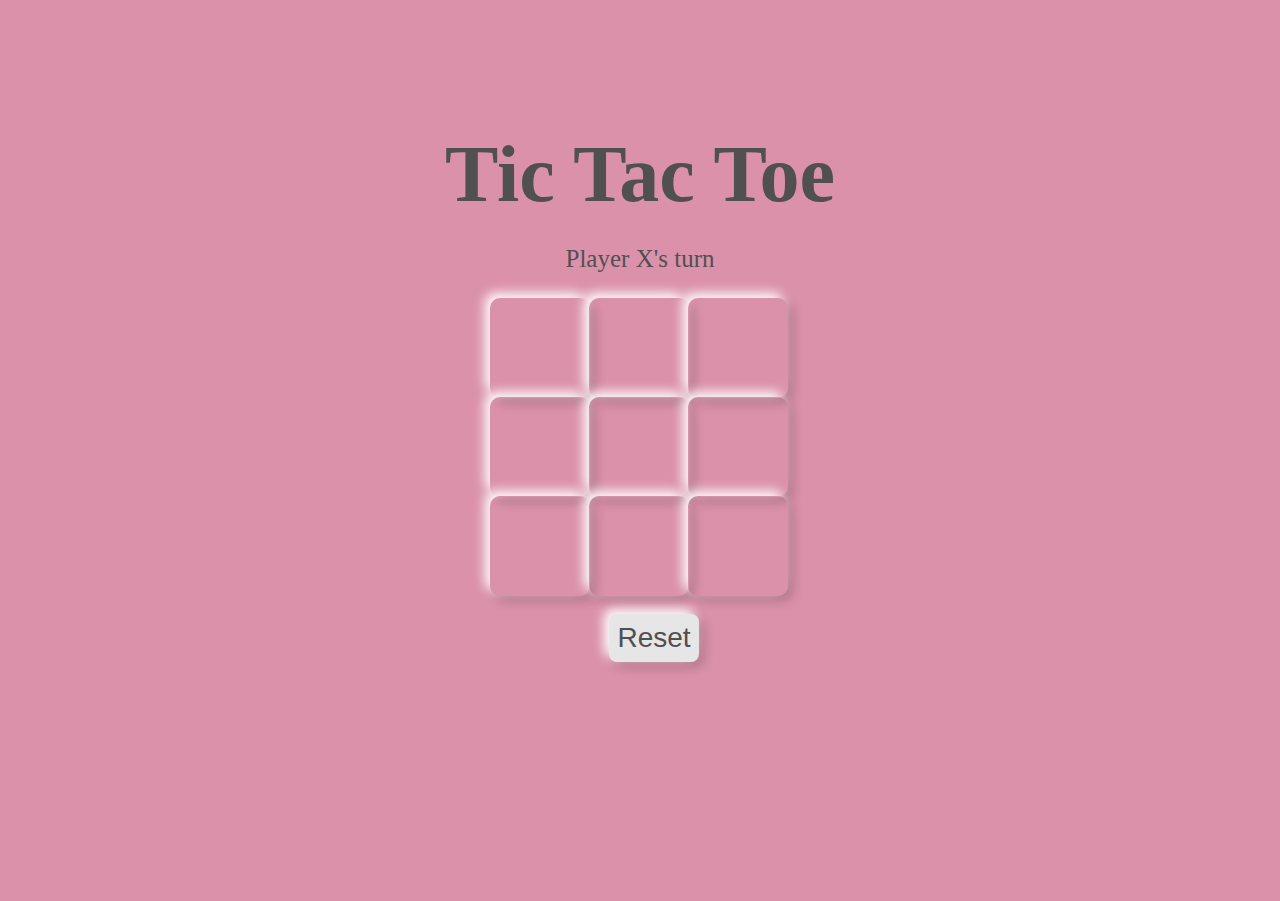
<file: index.html>
<html lang="en">

<head>
  <meta charset="UTF-8">
  <meta http-equiv="X-UA-Compatible" content="IE=edge">
  <meta name="viewport" content="width=device-width, initial-scale=1.0">
  <link rel="stylesheet" href="style.css">
  <link rel="preconnect" href="https://fonts.gstatic.com">
  <link href="https://fonts.googleapis.com/css2?family=Itim&display=swap" rel="stylesheet">
  <script src="script.js"></script>
  <title>Tic-Tac-Toe by yatharth</title>
</head>

<body>
  <main class="background">
    <section class="title">
      <h1>Tic Tac Toe</h1>
      <label for="owner"></label>
    </section>
    <section class="display">
      Player <span class="display-player playerX">X</span>'s turn
    </section>
    <section class="container">
      <div class="tile"></div>
      <div class="tile"></div>
      <div class="tile"></div>
      <div class="tile"></div>
      <div class="tile"></div>
      <div class="tile"></div>
      <div class="tile"></div>
      <div class="tile"></div>
      <div class="tile"></div>
    </section>
    <section class="display announcer hide"></section>
    <section class="controls">
      <button id="reset">Reset</button>
    </section>
  </main>
</body>

</html>
</file>
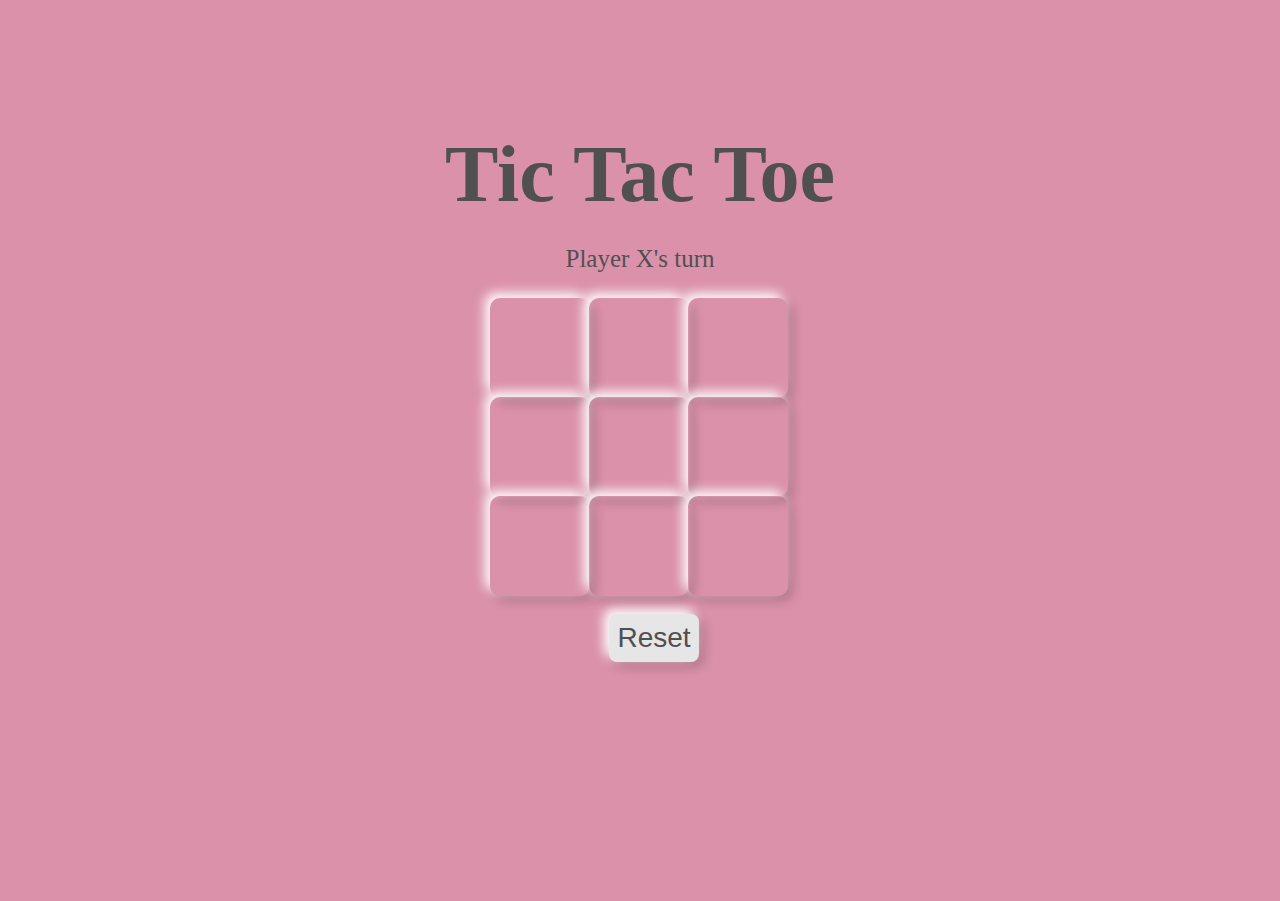
<file: tic.html>
<html lang="en">

<head>
  <meta charset="UTF-8">
  <meta http-equiv="X-UA-Compatible" content="IE=edge">
  <meta name="viewport" content="width=device-width, initial-scale=1.0">
  <link rel="stylesheet" href="style.css">
  <link rel="preconnect" href="https://fonts.gstatic.com">
  <link href="https://fonts.googleapis.com/css2?family=Itim&display=swap" rel="stylesheet">
  <script src="script.js"></script>
  <title>Tic-Tac-Toe by yatharth</title>
</head>

<body>
  <main class="background">
    <section class="title">
      <h1>Tic Tac Toe</h1>
      <label for="owner"></label>
    </section>
    <section class="display">
      Player <span class="display-player playerX">X</span>'s turn
    </section>
    <section class="container">
      <div class="tile"></div>
      <div class="tile"></div>
      <div class="tile"></div>
      <div class="tile"></div>
      <div class="tile"></div>
      <div class="tile"></div>
      <div class="tile"></div>
      <div class="tile"></div>
      <div class="tile"></div>
    </section>
    <section class="display announcer hide"></section>
    <section class="controls">
      <button id="reset">Reset</button>
    </section>
  </main>
</body>

</html>
</file>
<file: style.css>
* {
  padding: 0;
  margin: 0;
  background-image:url();
  background-repeat: no-repeat;
  /* font-family: 'Itim', cursive; */
}

.background {
  background-color: #db91aa;
  height: 100vh;
  padding-top: 1px;
}

.title {
  color: rgb(80, 80, 80);
  text-align: center;
  font-size: 40px;
  margin-top: 10%;
}

.title label {
  font-size: 30px;
}

.display {
  color: rgb(80, 80, 80);
  font-size: 25px;
  text-align: center;
  margin-top: 1em;
  margin-bottom: 1em;
}

.hide {
  display: none;
}

.container {
  margin: 0 auto;
  display: grid;
  grid-template-columns: 33% 33% 33%;
  grid-template-rows: 33% 33% 33%;
  max-width: 300px;

}

.tile {
  border: none;
  border-radius: 10px;
  min-width: 100px;
  min-height: 100px;
  display: flex;
  justify-content: center;
  align-items: center;
  font-size: 50px;
  cursor: pointer;
  box-shadow: -5px -5px 12px #fff,
    5px 5px 12px rgba(0, 0, 0, .2);
  color: rgb(80, 80, 80);
}

.tile:active {
  background: rgb(80, 80, 80);
  color: #E6E6E6;
  z-index: 9;
}

.playerX {
  color: rgb(80, 80, 80);
}

.playerO {
  color: rgb(80, 80, 80);
}

.controls {
  display: flex;
  flex-direction: row;
  justify-content: center;
  align-items: center;
  margin-top: 1em;
}

.controls button {
  padding: 8px;
  border-radius: 8px;
  border: none;
  margin-left: 1em;
  cursor: pointer;
  box-shadow: -5px -5px 12px #fff,
    5px 5px 12px rgba(0, 0, 0, .2);
  font-size: 28px;
  color: rgb(80, 80, 80);
}

.restart {
  background-color: #E6E6E6;
}

#reset {
  background-color: #E6E6E6;
}

#reset:active {
  background-color: rgb(80, 80, 80);
  color: #E6E6E6;
}
</file>
